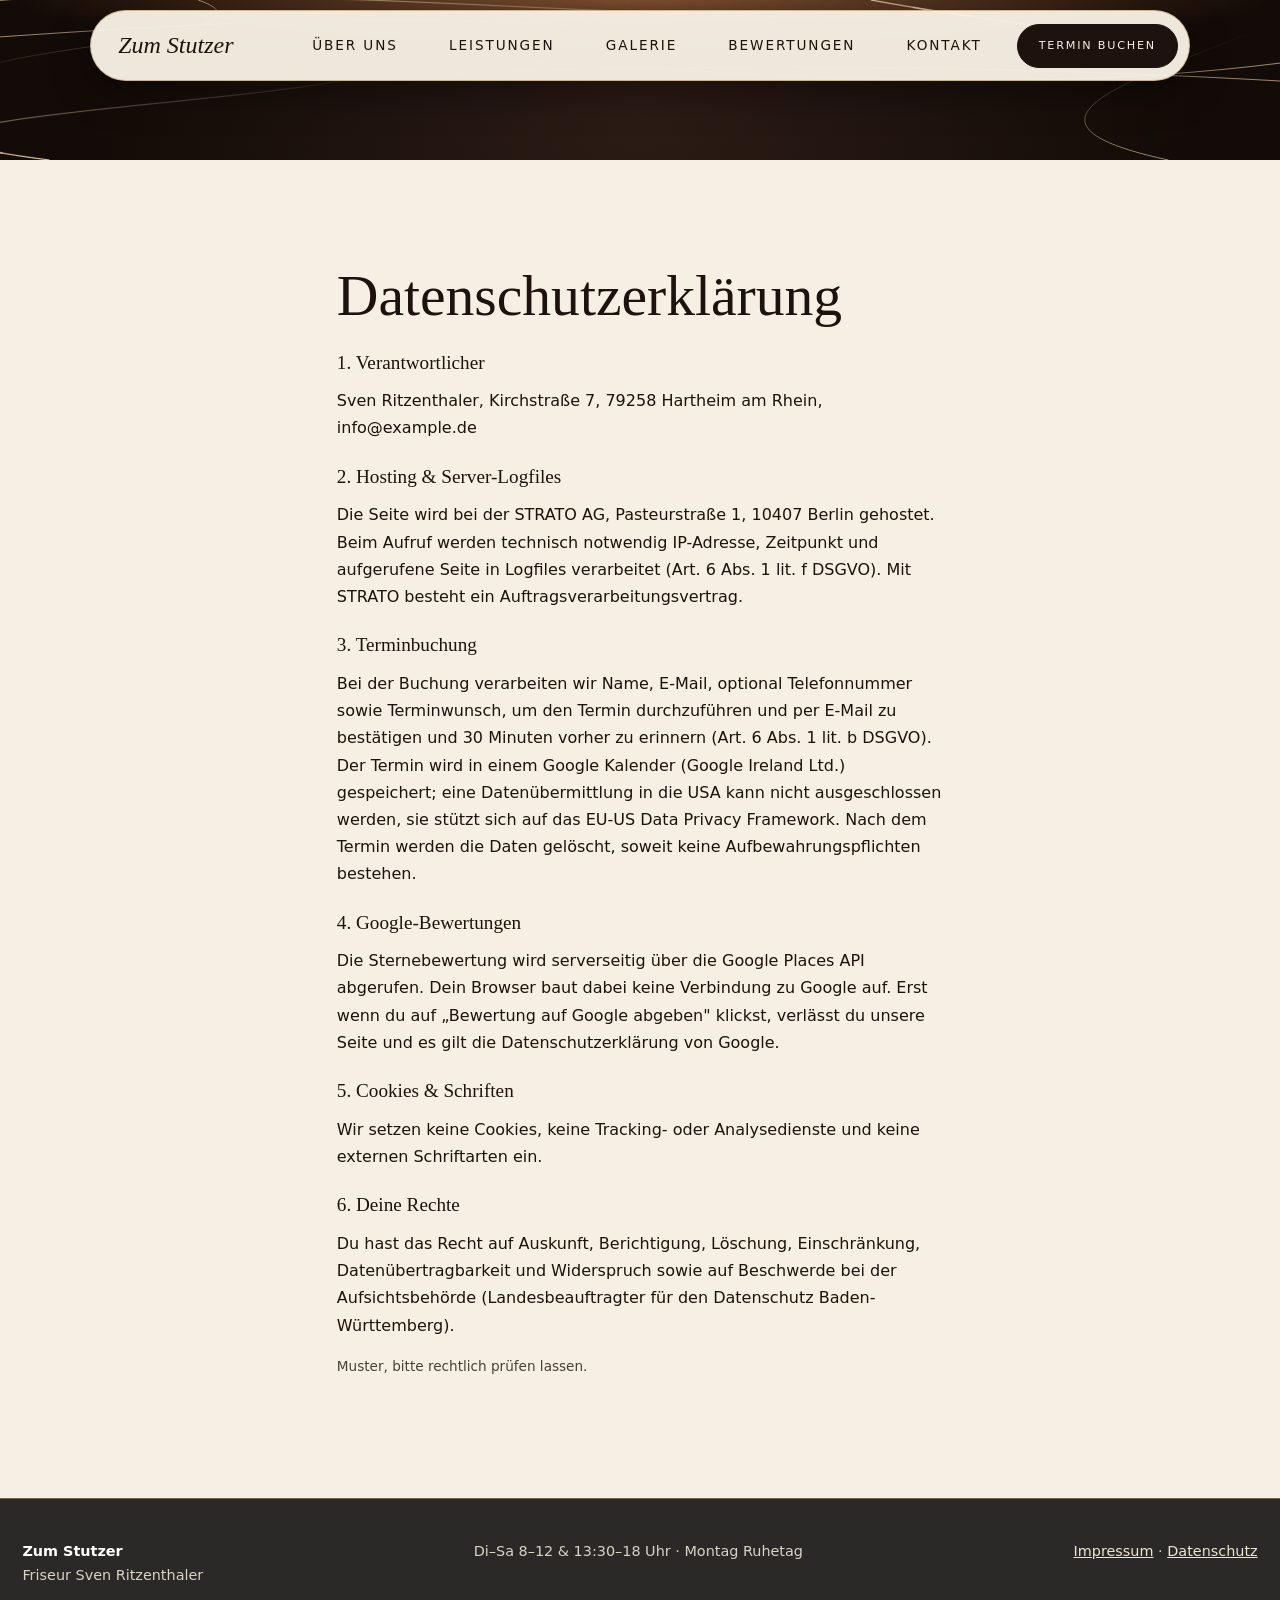
<file: datenschutz.html>
<!DOCTYPE html><html lang="de"><head><meta charset="utf-8"><meta name="viewport" content="width=device-width,initial-scale=1,viewport-fit=cover"><meta name="theme-color" content="#1d120d"><title>Datenschutzerklärung</title><meta name="description" content="Datenschutzerklärung"><link rel="icon" href="favicon.svg" type="image/svg+xml"><link rel="icon" href="favicon.ico" sizes="48x48"><link rel="apple-touch-icon" href="apple-touch-icon.png"><script>document.documentElement.classList.add('js')</script><link rel="stylesheet" href="style.css"></head><body><header class="nav" id="nav"><a class="logo" href="index.html" data-t="salon.name">Zum Stutzer</a><button class="bg" aria-label="Menü" aria-expanded="false"><span></span><span></span></button><nav><a href="index.html#ueber">Über uns</a><a href="index.html#leistungen">Leistungen</a><a href="index.html#galerie">Galerie</a><a href="index.html#bewertungen">Bewertungen</a><a href="index.html#kontakt">Kontakt</a><a class="btn sm" href="termin.html">Termin buchen</a></nav></header><div class="phead"><div class="lines" data-n="8" data-s="5"></div></div><section class="wrap narrow legal"><h2>Datenschutzerklärung</h2><h3>1. Verantwortlicher</h3><p><span data-t="salon.inhaber"></span>, <span data-t="kontakt.strasse"></span>, <span data-t="kontakt.plz"></span> <span data-t="kontakt.ort"></span>, <span data-t="kontakt.email"></span></p>
<h3>2. Hosting &amp; Server-Logfiles</h3><p>Die Seite wird bei der STRATO AG, Pasteurstraße 1, 10407 Berlin gehostet. Beim Aufruf werden technisch notwendig IP-Adresse, Zeitpunkt und aufgerufene Seite in Logfiles verarbeitet (Art. 6 Abs. 1 lit. f DSGVO). Mit STRATO besteht ein Auftragsverarbeitungsvertrag.</p>
<h3>3. Terminbuchung</h3><p>Bei der Buchung verarbeiten wir Name, E-Mail, optional Telefonnummer sowie Terminwunsch, um den Termin durchzuführen und per E-Mail zu bestätigen und 30 Minuten vorher zu erinnern (Art. 6 Abs. 1 lit. b DSGVO). Der Termin wird in einem Google Kalender (Google Ireland Ltd.) gespeichert; eine Datenübermittlung in die USA kann nicht ausgeschlossen werden, sie stützt sich auf das EU-US Data Privacy Framework. Nach dem Termin werden die Daten gelöscht, soweit keine Aufbewahrungspflichten bestehen.</p>
<h3>4. Google-Bewertungen</h3><p>Die Sternebewertung wird serverseitig über die Google Places API abgerufen. Dein Browser baut dabei keine Verbindung zu Google auf. Erst wenn du auf „Bewertung auf Google abgeben" klickst, verlässt du unsere Seite und es gilt die Datenschutzerklärung von Google.</p>
<h3>5. Cookies &amp; Schriften</h3><p>Wir setzen keine Cookies, keine Tracking- oder Analysedienste und keine externen Schriftarten ein.</p>
<h3>6. Deine Rechte</h3><p>Du hast das Recht auf Auskunft, Berichtigung, Löschung, Einschränkung, Datenübertragbarkeit und Widerspruch sowie auf Beschwerde bei der Aufsichtsbehörde (Landesbeauftragter für den Datenschutz Baden-Württemberg).</p><p class="note">Muster, bitte rechtlich prüfen lassen.</p></section><footer><div><b data-t="salon.name"></b><br>Friseur <span data-t="salon.inhaber"></span></div><div data-t="oeffnungKurz"></div><div><a href="impressum.html">Impressum</a> · <a href="datenschutz.html">Datenschutz</a></div></footer><noscript><p style="padding:1rem;text-align:center">Bitte JavaScript aktivieren, um die Seite zu nutzen.</p></noscript><script src="inhalt.js"></script><script src="site.js"></script></body></html>
</file>
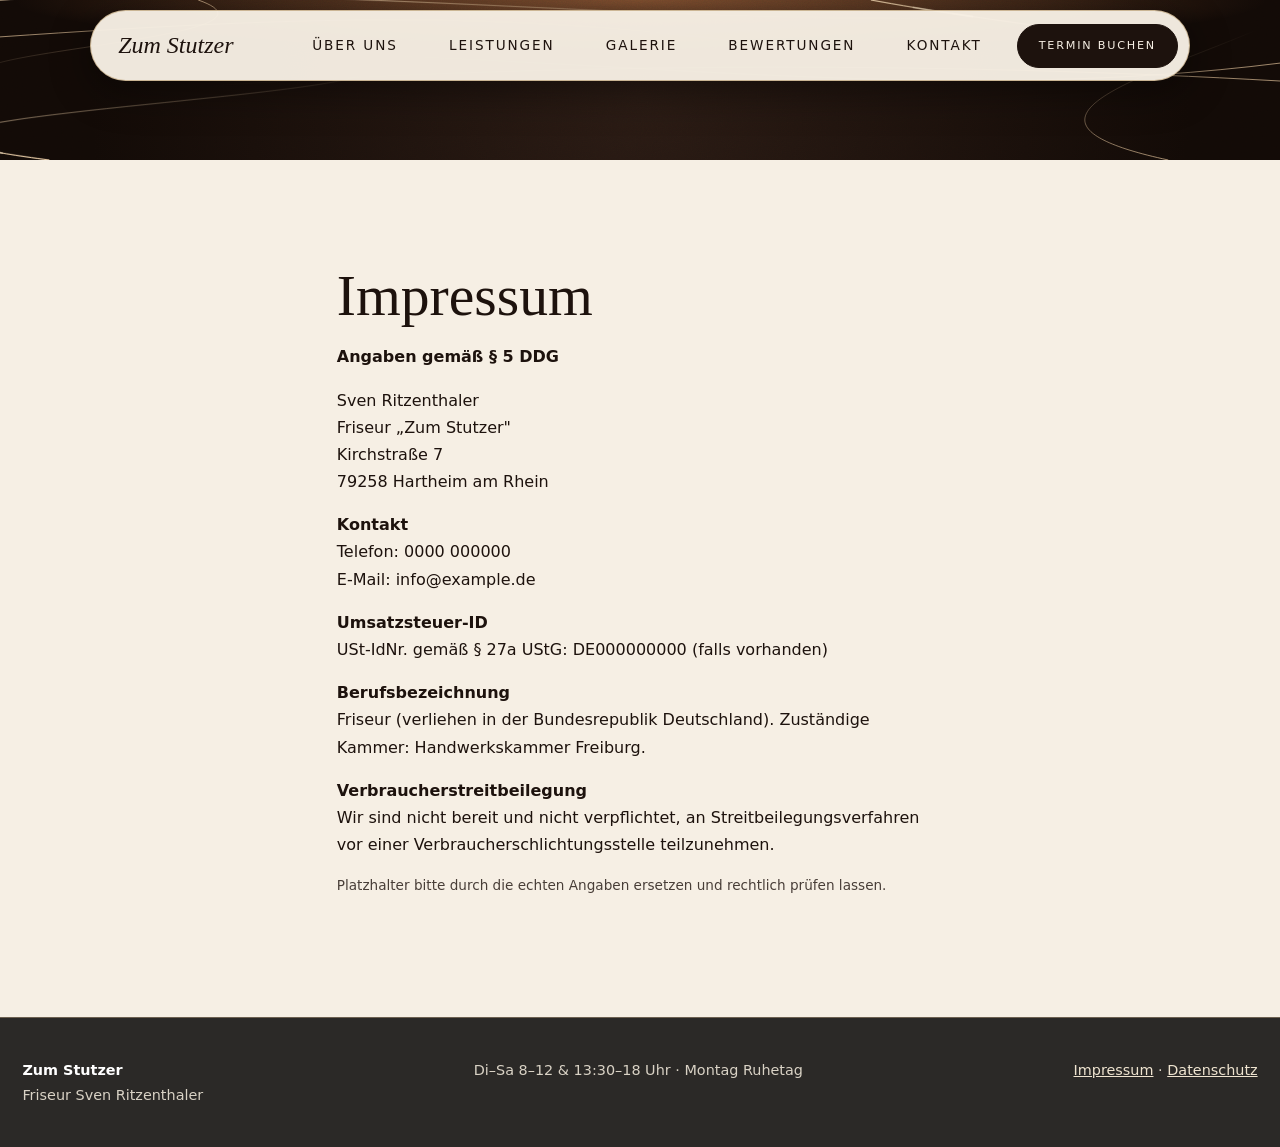
<file: impressum.html>
<!DOCTYPE html><html lang="de"><head><meta charset="utf-8"><meta name="viewport" content="width=device-width,initial-scale=1,viewport-fit=cover"><meta name="theme-color" content="#1d120d"><title>Impressum</title><meta name="description" content="Impressum"><link rel="icon" href="favicon.svg" type="image/svg+xml"><link rel="icon" href="favicon.ico" sizes="48x48"><link rel="apple-touch-icon" href="apple-touch-icon.png"><script>document.documentElement.classList.add('js')</script><link rel="stylesheet" href="style.css"></head><body><header class="nav" id="nav"><a class="logo" href="index.html" data-t="salon.name">Zum Stutzer</a><button class="bg" aria-label="Menü" aria-expanded="false"><span></span><span></span></button><nav><a href="index.html#ueber">Über uns</a><a href="index.html#leistungen">Leistungen</a><a href="index.html#galerie">Galerie</a><a href="index.html#bewertungen">Bewertungen</a><a href="index.html#kontakt">Kontakt</a><a class="btn sm" href="termin.html">Termin buchen</a></nav></header><div class="phead"><div class="lines" data-n="8" data-s="5"></div></div><section class="wrap narrow legal"><h2>Impressum</h2><p><b>Angaben gemäß § 5 DDG</b></p><p><span data-t="salon.inhaber"></span><br>Friseur „Zum Stutzer"<br><span data-t="kontakt.strasse"></span><br><span data-t="kontakt.plz"></span> <span data-t="kontakt.ort"></span></p><p><b>Kontakt</b><br>Telefon: <span data-t="kontakt.telefon"></span><br>E-Mail: <span data-t="kontakt.email"></span></p><p><b>Umsatzsteuer-ID</b><br>USt-IdNr. gemäß § 27a UStG: <span data-t="rechtliches.ustid"></span></p><p><b>Berufsbezeichnung</b><br>Friseur (verliehen in der Bundesrepublik Deutschland). Zuständige Kammer: <span data-t="rechtliches.kammer"></span>.</p><p><b>Verbraucherstreitbeilegung</b><br>Wir sind nicht bereit und nicht verpflichtet, an Streitbeilegungsverfahren vor einer Verbraucherschlichtungsstelle teilzunehmen.</p><p class="note">Platzhalter bitte durch die echten Angaben ersetzen und rechtlich prüfen lassen.</p></section><footer><div><b data-t="salon.name"></b><br>Friseur <span data-t="salon.inhaber"></span></div><div data-t="oeffnungKurz"></div><div><a href="impressum.html">Impressum</a> · <a href="datenschutz.html">Datenschutz</a></div></footer><noscript><p style="padding:1rem;text-align:center">Bitte JavaScript aktivieren, um die Seite zu nutzen.</p></noscript><script src="inhalt.js"></script><script src="site.js"></script></body></html>
</file>
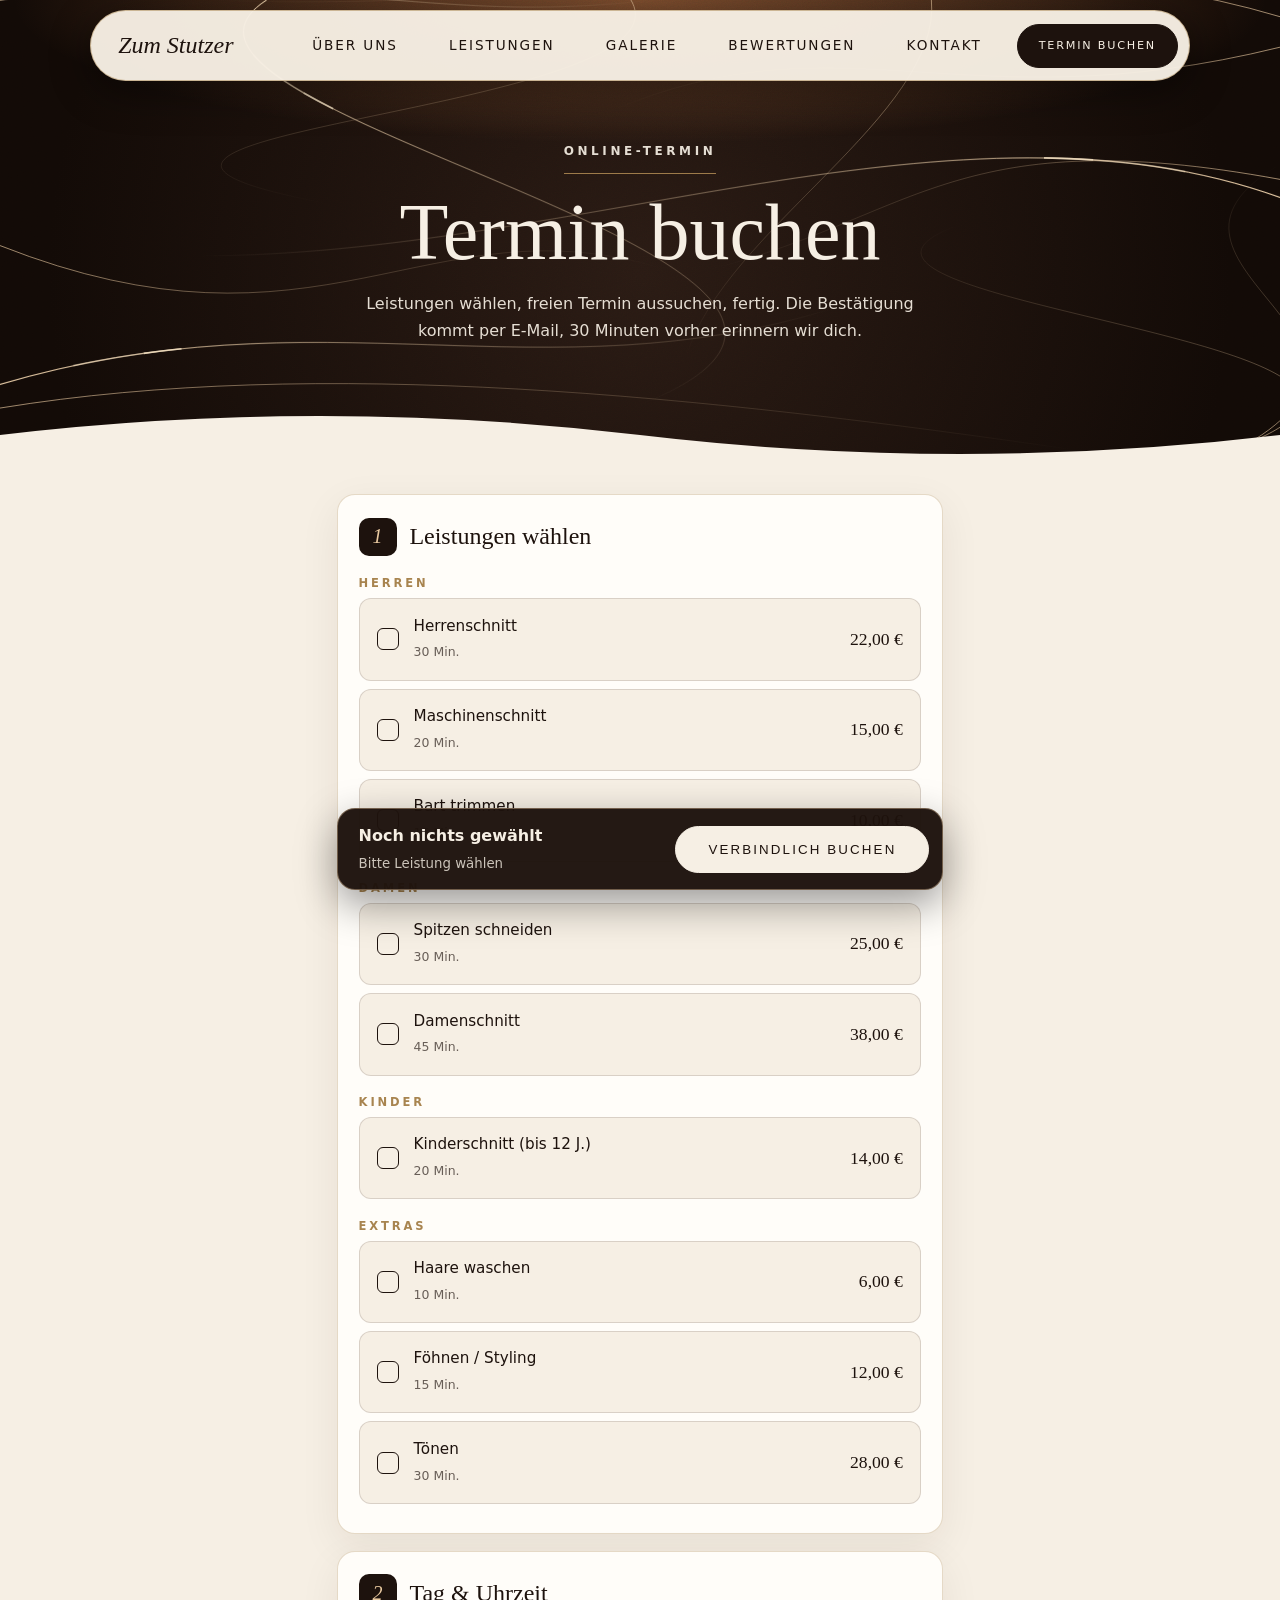
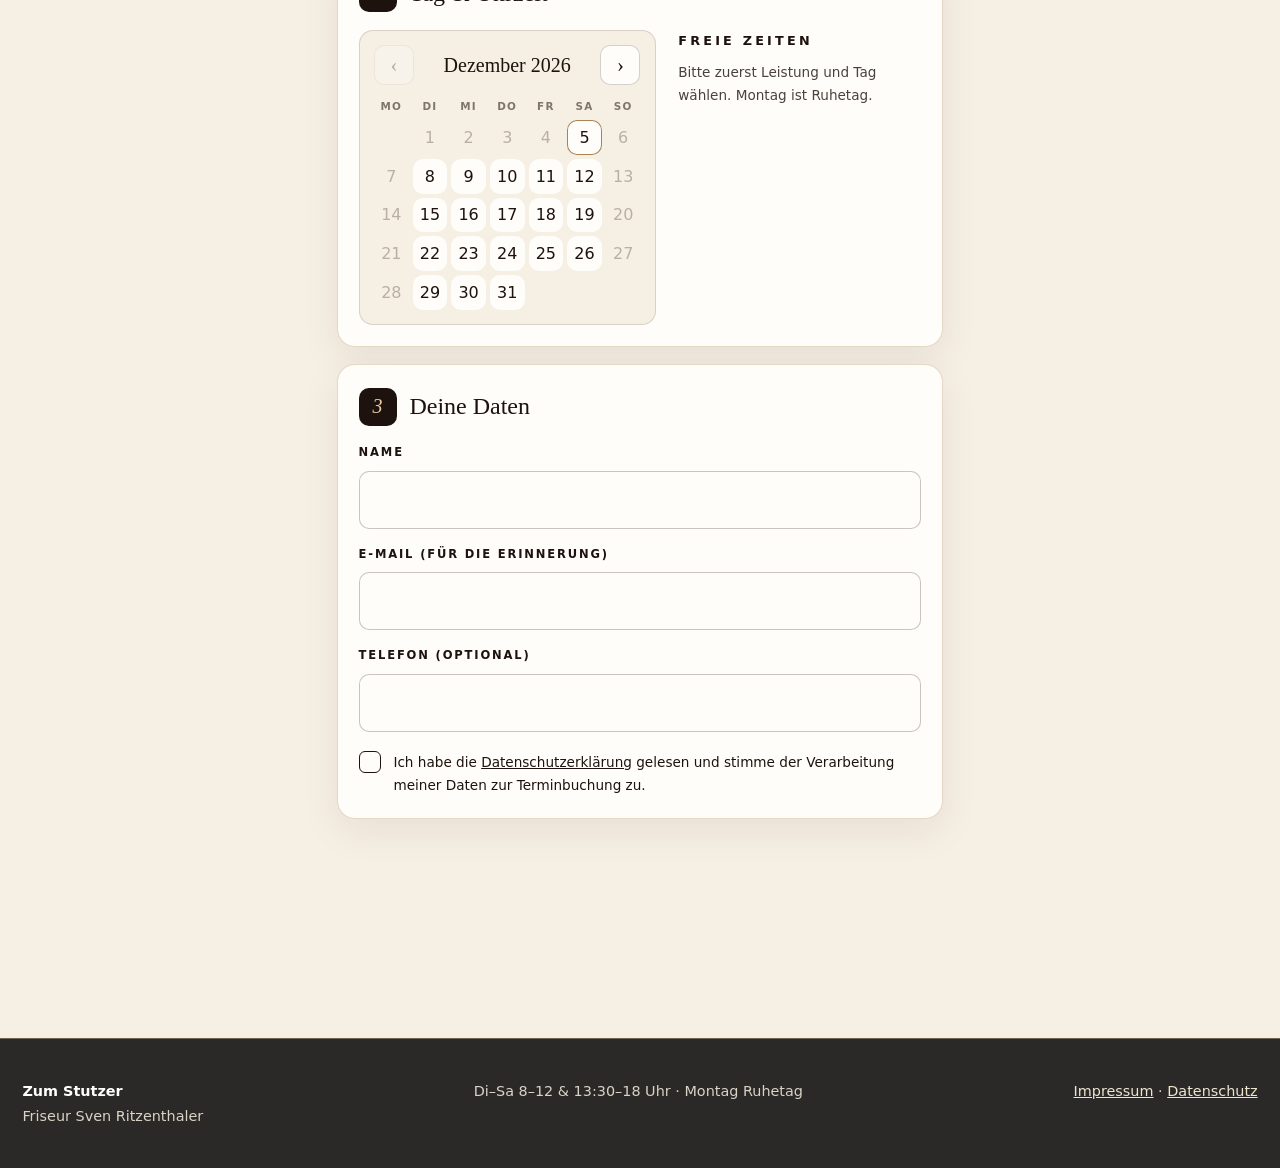
<file: termin.html>
<!DOCTYPE html><html lang="de"><head><meta charset="utf-8"><meta name="viewport" content="width=device-width,initial-scale=1,viewport-fit=cover"><meta name="theme-color" content="#1d120d"><title>Termin buchen – Zum Stutzer</title><meta name="description" content="Online Termin beim Friseur Zum Stutzer buchen."><link rel="icon" href="favicon.svg" type="image/svg+xml"><link rel="icon" href="favicon.ico" sizes="48x48"><link rel="apple-touch-icon" href="apple-touch-icon.png"><script>document.documentElement.classList.add('js')</script><link rel="stylesheet" href="style.css"></head><body><header class="nav" id="nav"><a class="logo" href="index.html" data-t="salon.name">Zum Stutzer</a><button class="bg" aria-label="Menü" aria-expanded="false"><span></span><span></span></button><nav><a href="index.html#ueber">Über uns</a><a href="index.html#leistungen">Leistungen</a><a href="index.html#galerie">Galerie</a><a href="index.html#bewertungen">Bewertungen</a><a href="index.html#kontakt">Kontakt</a><a class="btn sm" href="termin.html">Termin buchen</a></nav></header><div class="phead bhead"><div class="lines" data-n="14" data-s="3"></div><div class="bin"><p class="eyebrow">Online-Termin</p><h1>Termin buchen</h1><p>Leistungen wählen, freien Termin aussuchen, fertig. Die Bestätigung kommt per E-Mail, 30 Minuten vorher erinnern wir dich.</p></div><svg class="curve b" style="--f:#f6efe4" viewBox="0 0 1440 46" preserveAspectRatio="none" aria-hidden="true"><path d="M0 46V24Q360-14 720 24T1440 24V46Z"/></svg></div><main class="wrap narrow booking"><form id="bf" novalidate><section class="step"><h3><b>1</b>Leistungen wählen</h3><div id="svc"></div></section><section class="step"><h3><b>2</b>Tag &amp; Uhrzeit</h3><div class="dt"><div class="cal" id="cal"></div><div><p class="grp" id="slotT">Freie Zeiten</p><div id="slots" class="slots"><p class="note">Bitte zuerst Leistung und Tag wählen. Montag ist Ruhetag.</p></div></div></div><input type="hidden" id="date"></section><section class="step"><h3><b>3</b>Deine Daten</h3><label class="fld" for="name">Name</label><input id="name" autocomplete="name" required><label class="fld" for="email">E-Mail (für die Erinnerung)</label><input id="email" type="email" autocomplete="email" required><label class="fld" for="tel">Telefon (optional)</label><input id="tel" type="tel" autocomplete="tel"><input id="hp" class="hp" tabindex="-1" autocomplete="off" aria-hidden="true"><label class="chk"><input type="checkbox" id="dsg" required><span>Ich habe die <a href="datenschutz.html" target="_blank">Datenschutzerklärung</a> gelesen und stimme der Verarbeitung meiner Daten zur Terminbuchung zu.</span></label></section><div class="bar"><div><b id="sumT">Noch nichts gewählt</b><br><small id="sumS">Bitte Leistung wählen</small></div><button class="btn" id="go" type="submit">Verbindlich buchen</button></div><p id="msg" role="status"></p></form></main><footer><div><b data-t="salon.name"></b><br>Friseur <span data-t="salon.inhaber"></span></div><div data-t="oeffnungKurz"></div><div><a href="impressum.html">Impressum</a> · <a href="datenschutz.html">Datenschutz</a></div></footer><noscript><p style="padding:1rem;text-align:center">Bitte JavaScript aktivieren, um die Seite zu nutzen.</p></noscript><script src="inhalt.js"></script><script src="site.js"></script></body></html>
</file>
<file: style.css>
:root{--e:#1d120d;--e2:#2a1b14;--cream:#f6efe4;--sand:#eadfcc;--gold:#a8844f;--l:#e9c9a0;--w:#fffdf9;--serif:"Didot","Bodoni MT","Playfair Display",Georgia,serif}
*{box-sizing:border-box;margin:0}html{scroll-behavior:smooth;scroll-padding-top:5rem}
body{font:16px/1.7 system-ui,-apple-system,"Segoe UI",sans-serif;background:var(--cream);color:var(--e);overflow-x:hidden}
h1,h2,h3,.logo{font-family:var(--serif);font-weight:400}h2{font-size:clamp(2rem,8vw,3.6rem);line-height:1.1;margin-bottom:1rem}h3{font-size:1.3rem;margin:1.2rem 0 .5rem}p{margin-bottom:1rem}a{color:inherit}
.nav{position:fixed;top:10px;left:10px;right:10px;max-width:1100px;margin:auto;z-index:30;display:flex;justify-content:space-between;align-items:center;padding:.5rem .5rem .5rem 1.3rem;background:rgba(246,239,228,.97);border:1px solid rgba(168,132,79,.5);border-radius:999px;box-shadow:0 10px 40px rgba(0,0,0,.45)}
.logo{font-size:1.5rem;font-style:italic;text-decoration:none}
.bg{width:44px;height:44px;border:0;border-radius:50%;background:var(--e);display:grid;place-content:center;gap:6px;cursor:pointer}.bg span{display:block;width:18px;height:1.5px;background:var(--cream);transition:.3s}.nav.open .bg span:first-child{transform:translateY(3.75px) rotate(45deg)}.nav.open .bg span:last-child{transform:translateY(-3.75px) rotate(-45deg)}
.nav nav{display:none;position:absolute;top:calc(100% + 8px);left:0;right:0;flex-direction:column;padding:.8rem;background:var(--cream);border:1px solid rgba(168,132,79,.5);border-radius:24px;box-shadow:0 20px 40px rgba(0,0,0,.4);font-size:.85rem;letter-spacing:.14em;text-transform:uppercase}.nav.open nav{display:flex}.nav nav a{padding:.85rem 1rem;text-decoration:none}.nav nav .btn{text-align:center;margin-top:.4rem}
.btn{display:inline-block;background:var(--e);color:var(--cream);padding:.95rem 2rem;border:1.5px solid var(--e);border-radius:99px;font:600 .8rem inherit;letter-spacing:.16em;text-transform:uppercase;text-decoration:none;cursor:pointer;transition:.3s;min-height:44px}.btn:hover{background:var(--gold);border-color:var(--gold);transform:translateY(-2px)}.btn.sm{padding:.7rem 1.3rem;font-size:.7rem}.btn.ghost{background:transparent;color:inherit;border-color:currentColor}.btn.ghost:hover{background:var(--cream);color:var(--e)}
.eyebrow{display:inline-block;font-size:.75rem;letter-spacing:.3em;text-transform:uppercase;font-weight:600;padding-bottom:.7rem;margin-bottom:1rem;border-bottom:1px solid var(--gold)}
.dark,.hero,.phead{background:radial-gradient(70% 45% at 50% 0%,rgba(214,132,76,.5),transparent 70%),radial-gradient(circle at 50% 60%,#2a1b14,#120a06 85%);color:var(--cream);position:relative;overflow:hidden}
.dark::after,.hero::after,.phead::after{content:"";position:absolute;inset:0;pointer-events:none;opacity:.14;mix-blend-mode:overlay;background:url("data:image/svg+xml;utf8,<svg xmlns='http://www.w3.org/2000/svg' width='220' height='220'><filter id='n'><feTurbulence type='fractalNoise' baseFrequency='.8' numOctaves='2'/></filter><rect width='100%' height='100%' filter='url(%23n)'/></svg>")}
.curve{position:absolute;left:0;width:100%;height:46px;fill:var(--f);z-index:3;display:block}.curve.b{bottom:-1px}.curve.t{top:-1px;transform:scaleY(-1)}
.wrap{max-width:1100px;margin:auto;padding:4.5rem 1.3rem;position:relative;z-index:2}.center{text-align:center}.intro{max-width:44rem;margin:0 auto 2.5rem;font-size:1.05rem}
.feat{display:grid;gap:1rem;text-align:center}.feat>div{padding:1.8rem 1.4rem;background:var(--w);border-radius:14px;border:1px solid rgba(168,132,79,.3)}.ic{font-size:1.6rem;color:var(--gold)}
.sand{background:var(--sand)}.grid{display:grid;gap:1.2rem;margin:2.5rem 0 1.5rem;text-align:left}
.card{background:rgba(246,239,228,.06);backdrop-filter:blur(4px);padding:1.7rem;border-radius:14px;border:1px solid rgba(233,201,160,.3);border-top:2px solid var(--l)}.card h3{margin:0 0 1rem;font-style:italic;font-size:1.6rem;color:var(--l)}.row{display:flex;gap:.6rem;align-items:baseline;padding:.35rem 0}.row span{min-width:0}.row i{flex:1;border-bottom:1px solid rgba(233,201,160,.28)}.row b{font-size:1.05rem;white-space:nowrap}.note{font-size:.85rem;opacity:.8}
.gal{display:grid;grid-template-columns:1fr 1fr;gap:.8rem;margin-top:2rem}.gal figure{position:relative;aspect-ratio:4/5;border-radius:14px;overflow:hidden;background:linear-gradient(160deg,#4a3226,#140b07);display:grid;place-items:center}.gal .ph{font-size:2.6rem;color:rgba(216,196,163,.35)}.gal img{position:absolute;inset:0;width:100%;height:100%;object-fit:cover;transition:transform .8s}.gal figure:hover img{transform:scale(1.06)}.gal figcaption{position:absolute;left:0;right:0;bottom:0;padding:2.5rem .9rem .8rem;color:#fff;font:italic 1.05rem var(--serif);text-align:left;background:linear-gradient(transparent,rgba(20,11,7,.88))}
.rating{margin:2rem auto;max-width:420px;padding:2rem;background:var(--w);border-radius:14px}.big{font:5rem/1 var(--serif)}.stars{font-size:2.2rem;letter-spacing:.15em;color:var(--gold)}
.hours td{padding:.4rem 1.5rem .4rem 0;vertical-align:top}.two{display:grid;gap:2.5rem}.dark .btn{background:var(--cream);color:var(--e);border-color:var(--cream)}.dark .btn:hover{background:var(--l)}.dark .btn.ghost{background:transparent;color:var(--cream)}
.phead{height:8.5rem}.narrow{max-width:760px;padding-top:1rem}.booking h3{border-bottom:1px solid var(--gold);padding-bottom:.4rem;margin-top:2rem}
form input:not([type=checkbox]){display:block;width:100%;padding:.9rem 1rem;margin:.5rem 0;border:1px solid rgba(42,27,20,.25);background:var(--w);border-radius:10px;font:inherit;color:var(--e)}.hp{position:absolute;left:-9999px}
.svc{display:flex;justify-content:space-between;gap:1rem;padding:.8rem 1rem;margin:.4rem 0;background:var(--w);border:1px solid rgba(42,27,20,.2);border-radius:10px;cursor:pointer;font-size:.95rem}.svc:has(input:checked){background:var(--e);color:var(--cream)}.svc input{margin-right:.7rem;accent-color:var(--gold)}.svc>span:last-child{white-space:nowrap}
.slots{display:flex;flex-wrap:wrap;gap:.5rem;margin:.8rem 0}.slots button{padding:.7rem 1.1rem;border:1px solid var(--e);background:var(--w);border-radius:99px;font:inherit;cursor:pointer;color:var(--e)}.slots button.on,.slots button:hover{background:var(--e);color:var(--cream)}
.chk{display:flex;gap:.6rem;font-size:.85rem;margin:1rem 0}#msg{margin-top:1rem;font-weight:600}.legal h3{font-size:1.2rem}
footer{background:#120a06;color:var(--sand);padding:2.5rem 1.4rem;display:grid;gap:1.2rem;font-size:.9rem}
.js .reveal{opacity:0;transform:translateY(30px);transition:1s}.js .reveal.in{opacity:1;transform:none}
@media(prefers-reduced-motion:reduce){.pulse{animation:none}.js .reveal{opacity:1;transform:none}}
@media(min-width:860px){.bg{display:none}.nav{padding:.6rem .7rem .6rem 1.7rem}.nav nav{display:flex;position:static;flex-direction:row;align-items:center;gap:1.2rem;background:none;border:0;box-shadow:none;padding:0}.nav nav .btn{margin:0}.nav nav a:not(.btn):hover{color:var(--gold)}
.prv{left:2vw}.nxt{right:2vw}.prv,.nxt{width:60px}.slide{padding:7rem 8rem 6rem}.art{width:min(120vmax,1500px)}.wrap{padding:6.5rem 6vw}.feat{grid-template-columns:repeat(3,1fr)}.grid{grid-template-columns:repeat(auto-fit,minmax(290px,1fr))}.gal{grid-template-columns:repeat(3,1fr);gap:1.2rem}.two{grid-template-columns:1fr 1fr}footer{grid-template-columns:repeat(3,auto);justify-content:space-between}.phead{height:10rem}}

.hero{min-height:100svh;display:block;padding:0}
.slider{position:absolute;inset:0;touch-action:pan-y;user-select:none}
.slide{position:absolute;inset:0;opacity:0;transition:opacity 1.3s ease;display:grid;place-items:center;text-align:center;padding:6rem 3.2rem 6rem}.slide.on{opacity:1}
.slide:nth-child(1){background:linear-gradient(160deg,#4a3226,#140b07)}.slide:nth-child(2){background:linear-gradient(200deg,#3b2a22,#0f0806)}.slide:nth-child(3){background:linear-gradient(150deg,#523729,#150c08)}.slide:nth-child(4){background:linear-gradient(210deg,#3f2d23,#100906)}.slide:nth-child(5){background:linear-gradient(170deg,#4a3b2f,#120a06)}
.slide img{position:absolute;inset:0;width:100%;height:100%;object-fit:cover;filter:brightness(.55) saturate(.8) contrast(1.08);transform:scale(1.07);transition:transform 8s ease-out}.slide.on img{transform:scale(1)}
.slide::after{content:"";position:absolute;inset:0;background:radial-gradient(ellipse at 50% 50%,rgba(18,10,6,.45),rgba(18,10,6,.15) 60%),linear-gradient(180deg,rgba(18,10,6,.4),transparent 30%,rgba(18,10,6,.65))}
.inner{position:relative;z-index:5;max-width:44rem;color:var(--cream);pointer-events:none}.stitle{display:block;font:400 clamp(2.6rem,9vw,5.6rem)/1.05 var(--serif);margin:0 0 .9rem}.sub{font-size:1.05rem;opacity:.92;margin-bottom:2rem}
.sbtn{pointer-events:auto;display:inline-block;padding:.85rem 2.2rem;border:1px solid var(--cream);color:var(--cream);text-decoration:none;letter-spacing:.2em;font-size:.78rem;text-transform:uppercase;transition:.3s}.sbtn:hover{background:var(--cream);color:var(--e)}
.zl,.zr{position:absolute;top:0;bottom:0;width:50%;z-index:3;background:none;border:0;cursor:pointer;-webkit-tap-highlight-color:transparent}.zl{left:0}.zr{right:0}
.prv,.nxt{position:absolute;top:50%;z-index:6;width:36px;height:70px;margin-top:-35px;background:none;border:0;cursor:pointer;color:var(--cream);opacity:.85;transition:.3s}.prv{left:.5rem}.nxt{right:.5rem}.prv:hover,.nxt:hover{opacity:1;transform:scale(1.12)}.prv svg,.nxt svg{width:100%;height:100%;fill:none;stroke:currentColor;stroke-width:1.2}
.dots{position:absolute;left:0;right:0;bottom:4.2rem;display:flex;gap:.2rem;justify-content:center;z-index:6}.dots button{width:22px;height:22px;padding:8px;border:0;background:rgba(246,239,228,.5);background-clip:content-box;border-radius:50%;cursor:pointer}.dots button.on{background:var(--cream);background-clip:content-box}
.artwrap{position:absolute;inset:0;z-index:2;pointer-events:none;display:grid;place-items:center;overflow:hidden;-webkit-mask-image:radial-gradient(ellipse 55% 52% at 50% 50%,#000 15%,transparent 100%);mask-image:radial-gradient(ellipse 55% 52% at 50% 50%,#000 15%,transparent 100%)}.art{width:min(190vw,1500px);aspect-ratio:1;opacity:.85}
.pulse{stroke-linecap:butt;animation:run var(--d,16s) ease-in-out infinite;animation-delay:var(--w,0s)}@keyframes run{0%{stroke-dashoffset:220}35%,100%{stroke-dashoffset:-1000}}
.dark>.artwrap{z-index:1}
/* FOOTER-FARBE: hier ändern */footer{--footer:#2b2927;background:var(--footer);color:#d9d2c5;border-top:1px solid rgba(233,201,160,.35)}footer a{color:#efe4d0}footer b{color:#fff}
.sand,.band{position:relative;overflow:hidden}.lines{position:absolute;inset:0;pointer-events:none;z-index:1;overflow:hidden}.lines svg{position:absolute;inset:0;width:100%;height:100%;display:block}
.bhead{height:auto;padding:8.5rem 1.4rem 5.5rem;text-align:center}.bin{position:relative;z-index:2;max-width:38rem;margin:auto}.bhead h1{font:400 clamp(2.8rem,11vw,5rem)/1.05 var(--serif);margin-bottom:1rem}.bhead p{opacity:.92}
.booking{padding-top:0;margin-top:-1rem}.step{position:relative;z-index:2;background:var(--w);border:1px solid rgba(168,132,79,.3);border-radius:18px;padding:1.3rem;margin-bottom:1.1rem;box-shadow:0 12px 40px rgba(42,27,20,.07)}
.step>h3{display:flex;align-items:center;gap:.8rem;margin:0 0 1rem;font-size:1.5rem;border:0;padding:0}.step>h3 b{display:grid;place-items:center;flex:none;width:38px;height:38px;border-radius:10px;background:var(--e);color:var(--l);font:italic 1.25rem var(--serif);font-weight:400}
.grp{font:600 .72rem system-ui;letter-spacing:.25em;text-transform:uppercase;color:var(--gold);margin:1.2rem 0 .1rem}
.svc{display:grid;grid-template-columns:auto 1fr auto;align-items:center;gap:.9rem;padding:.9rem 1.1rem;margin:.5rem 0;background:var(--cream);border:1px solid rgba(42,27,20,.14);border-radius:12px;cursor:pointer;transition:.25s}.svc:hover{border-color:var(--gold)}
.svc input,.chk input{appearance:none;-webkit-appearance:none;position:relative;flex:none;width:22px;height:22px;margin:0;border:1px solid var(--e);border-radius:6px;background:transparent;transition:.2s;cursor:pointer}
.svc input::after,.chk input::after{content:"";position:absolute;left:6px;top:2px;width:6px;height:11px;border:solid var(--e);border-width:0 1.5px 1.5px 0;transform:rotate(45deg) scale(0);transition:.2s}
.svc input:checked,.chk input:checked{background:var(--l);border-color:var(--l)}.svc input:checked::after,.chk input:checked::after{transform:rotate(45deg) scale(1)}.chk input:checked{background:var(--e);border-color:var(--e)}.chk input:checked::after{border-color:var(--cream)}
.svc:has(input:checked){background:var(--e);color:var(--cream);border-color:var(--e)}.svc .nm b{display:block;font-weight:500}.svc .nm small{opacity:.65;font-size:.78rem}.svc .pr{font:1.1rem var(--serif);white-space:nowrap}
.days{display:flex;gap:.5rem;overflow-x:auto;padding:.3rem .1rem .8rem;scroll-snap-type:x proximity}.days button{flex:none;width:62px;padding:.55rem 0;border:1px solid rgba(42,27,20,.18);border-radius:12px;background:var(--cream);color:var(--e);font:inherit;cursor:pointer;display:grid;text-align:center;scroll-snap-align:start;transition:.2s}
.days small{font-size:.66rem;letter-spacing:.12em;text-transform:uppercase;opacity:.7}.days b{font:400 1.5rem/1.15 var(--serif)}.days button.on{background:var(--e);color:var(--cream);border-color:var(--e)}.days button:disabled{opacity:.3;cursor:not-allowed;background:transparent}
.fld{display:block;margin:1rem 0 0;font-size:.72rem;letter-spacing:.16em;text-transform:uppercase;font-weight:600}form input:not([type=checkbox]):focus{outline:none;border-color:var(--gold);box-shadow:0 0 0 3px rgba(168,132,79,.28)}
.chk{display:flex;gap:.8rem;align-items:flex-start;font-size:.85rem;margin:1.2rem 0 0}
.bar{position:sticky;bottom:10px;z-index:20;display:flex;gap:1rem;align-items:center;justify-content:space-between;flex-wrap:wrap;background:rgba(29,18,13,.97);color:var(--cream);border:1px solid rgba(233,201,160,.4);border-radius:18px;padding:.8rem .8rem .8rem 1.3rem;box-shadow:0 14px 40px rgba(0,0,0,.4)}.bar small{opacity:.8}.bar .btn{background:var(--cream);color:var(--e);border-color:var(--cream)}.bar .btn:disabled{opacity:.5}
#msg:not(:empty){margin-top:1rem;padding:1rem 1.2rem;background:var(--w);border:1px solid var(--gold);border-radius:12px}#msg.ok{background:var(--e);color:var(--cream)}

.booking{padding-top:2.4rem;margin-top:0}.bhead{padding-bottom:6rem}
.dt{display:grid;gap:1.4rem}.cal{background:var(--cream);border:1px solid rgba(42,27,20,.14);border-radius:14px;padding:.9rem}
.ch{display:flex;align-items:center;justify-content:space-between;margin-bottom:.6rem}.ch b{font:400 1.25rem var(--serif)}.ch button{width:40px;height:40px;border:1px solid rgba(42,27,20,.2);border-radius:10px;background:var(--w);color:var(--e);font:1.3rem var(--serif);cursor:pointer}.ch button:disabled{opacity:.3;cursor:default}
.cg{display:grid;grid-template-columns:repeat(7,1fr);gap:4px;text-align:center}.cg i{font:600 .65rem system-ui;letter-spacing:.12em;text-transform:uppercase;opacity:.55;padding:.3rem 0}
.cg button{aspect-ratio:1;border:0;border-radius:10px;background:var(--w);color:var(--e);font:inherit;cursor:pointer;transition:.2s}.cg button:hover:not(:disabled){background:var(--sand)}.cg button:disabled{background:transparent;opacity:.28;cursor:default}.cg button.td{box-shadow:inset 0 0 0 1px var(--gold)}.cg button.on{background:var(--e);color:var(--cream)}
.slots{display:block}.slots .sg{display:flex;flex-wrap:wrap;gap:.5rem}.slots .grp{margin:.2rem 0 .5rem}.dt .grp#slotT{margin:.2rem 0 .8rem;color:var(--e);font-size:.8rem}
@media(min-width:700px){.dt{grid-template-columns:1.1fr .9fr}}
.cg button.on,.cg button.on:hover{background:var(--e)!important;color:var(--cream)!important}
</file>
